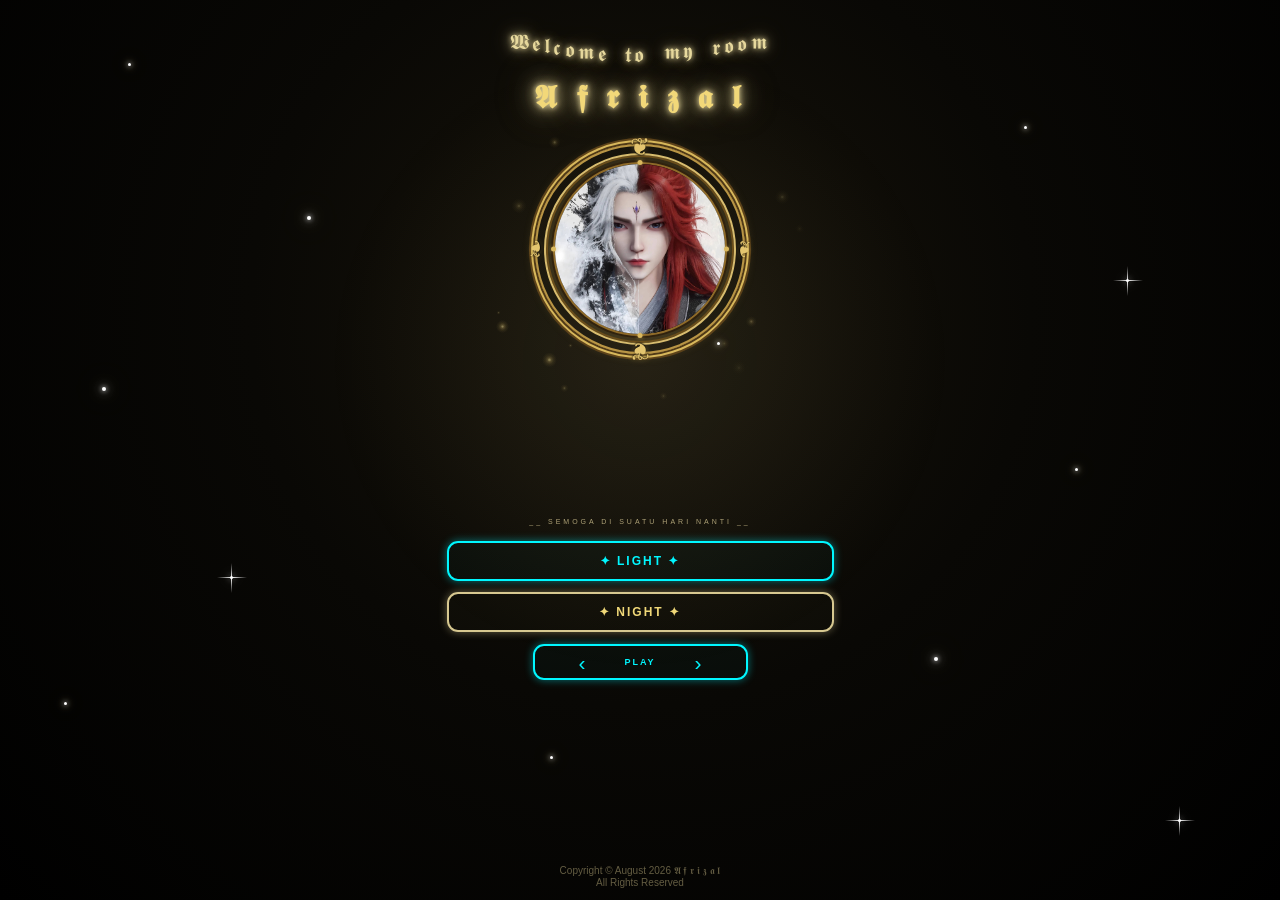
<file: index.html>
<!DOCTYPE html>
<html lang="id">

<head>

<meta charset="UTF-8">

<meta
  name="viewport"
  content="width=device-width, initial-scale=1.0"
>

<title>Choose Your Room</title>

<link rel="stylesheet" href="style-bio.css">

</head>

<body>


<!-- =========================================
     STARS
========================================= -->

<div class="star" style="top:7%;left:10%;animation-delay:.3s;"></div>
<div class="star" style="top:14%;left:80%;animation-delay:1s;"></div>
<div class="star big" style="top:24%;left:24%;animation-delay:1.5s;"></div>
<div class="star sparkle" style="top:31%;left:88%;animation-delay:.8s;"></div>
<div class="star big" style="top:43%;left:8%;animation-delay:1.8s;"></div>
<div class="star" style="top:52%;left:84%;animation-delay:.9s;"></div>
<div class="star sparkle" style="top:64%;left:18%;animation-delay:1.3s;"></div>
<div class="star big" style="top:73%;left:73%;animation-delay:.4s;"></div>
<div class="star" style="top:84%;left:43%;animation-delay:1.7s;"></div>
<div class="star sparkle" style="top:91%;left:92%;animation-delay:.8s;"></div>
<div class="star" style="top:38%;left:56%;animation-delay:2s;"></div>
<div class="star" style="top:78%;left:5%;animation-delay:1.2s;"></div>


<!-- =========================================
     CANVAS
========================================= -->

<canvas id="meteorCanvas"></canvas>
<canvas id="goldDustCanvas"></canvas>


<!-- =========================================
     MAIN CONTAINER
========================================= -->

<div class="container">


  <!-- =======================================
       TOP SECTION
  ======================================== -->

  <div class="top-section">

    <div class="welcome">
      <span>𝖂</span><span>𝖊</span><span>𝖑</span><span>𝖈</span>
      <span>𝖔</span><span>𝖒</span><span>𝖊</span><span>&nbsp;</span>
      <span>𝖙</span><span>𝖔</span><span>&nbsp;</span>
      <span>𝖒</span><span>𝖞</span><span>&nbsp;</span>
      <span>𝖗</span><span>𝖔</span><span>𝖔</span><span>𝖒</span>
    </div>

    <h1 class="name">
      𝕬 𝖋 𝖗 𝖎 𝖟 𝖆 𝖑
    </h1>

  </div>


  <!-- =======================================
       PHOTO FRAME
  ======================================== -->

  <div class="photo-frame">

    <div class="frame-outer"></div>
    <div class="frame-inner"></div>

    <div class="photo-area">
      <img
        src="imagepp/profile.jpg"
        alt="Afrizal"
      >
    </div>

    <div class="frame-decoration frame-top">❦</div>
    <div class="frame-decoration frame-bottom">❦</div>
    <div class="frame-decoration frame-left">❧</div>
    <div class="frame-decoration frame-right">❧</div>

    <div class="frame-dot dot-1"></div>
    <div class="frame-dot dot-2"></div>
    <div class="frame-dot dot-3"></div>
    <div class="frame-dot dot-4"></div>

  </div>


  <!-- =======================================
       MENU SECTION
  ======================================== -->

  <div class="menu-section">


    <!-- =====================================
         LYRICS
    ====================================== -->

    <div
      id="lyricsDisplay"
      class="lyrics-display"
    ></div>


    <!-- =====================================
         SUBTITLE
    ====================================== -->

    <div class="subtitle">
      __ SEMOGA DI SUATU HARI NANTI __
    </div>


    <!-- =====================================
         LIGHT THEME
    ====================================== -->

    <a
      href="Themes/lightneon.html"
      class="theme-btn light-btn"
      onclick="sessionStorage.setItem('autoPlayMusic', 'true')"
    >
      ✦ LIGHT ✦
    </a>


    <!-- =====================================
         NIGHT THEME
    ====================================== -->

    <a
      href="Themes/nightgold.html"
      class="theme-btn gold-btn"
      onclick="sessionStorage.setItem('autoPlayMusic', 'true')"
    >
      ✦ NIGHT ✦
    </a>


    <!-- =====================================
         MUSIC CONTROLS
    ====================================== -->

    <div class="music-player">

      <button
        id="previousSong"
        class="music-nav"
        type="button"
        aria-label="Previous song"
      >
        ‹
      </button>

      <button
        id="musicToggle"
        class="music-toggle"
        type="button"
        aria-label="Play music"
      >
        PLAY
      </button>

      <button
        id="nextSong"
        class="music-nav"
        type="button"
        aria-label="Next song"
      >
        ›
      </button>

    </div>


    <!-- =====================================
         FOOTER
    ====================================== -->

    <footer>
      Copyright © August 2026
      𝕬 𝖋 𝖗 𝖎 𝖟 𝖆 𝖑<br>
      All Rights Reserved
    </footer>

  </div>

</div>


<!-- =========================================
     JAVASCRIPT
========================================= -->

<script src="script-bio.js"></script>
<script src="lyrics-player.js"></script>

</body>
</html>
</file>
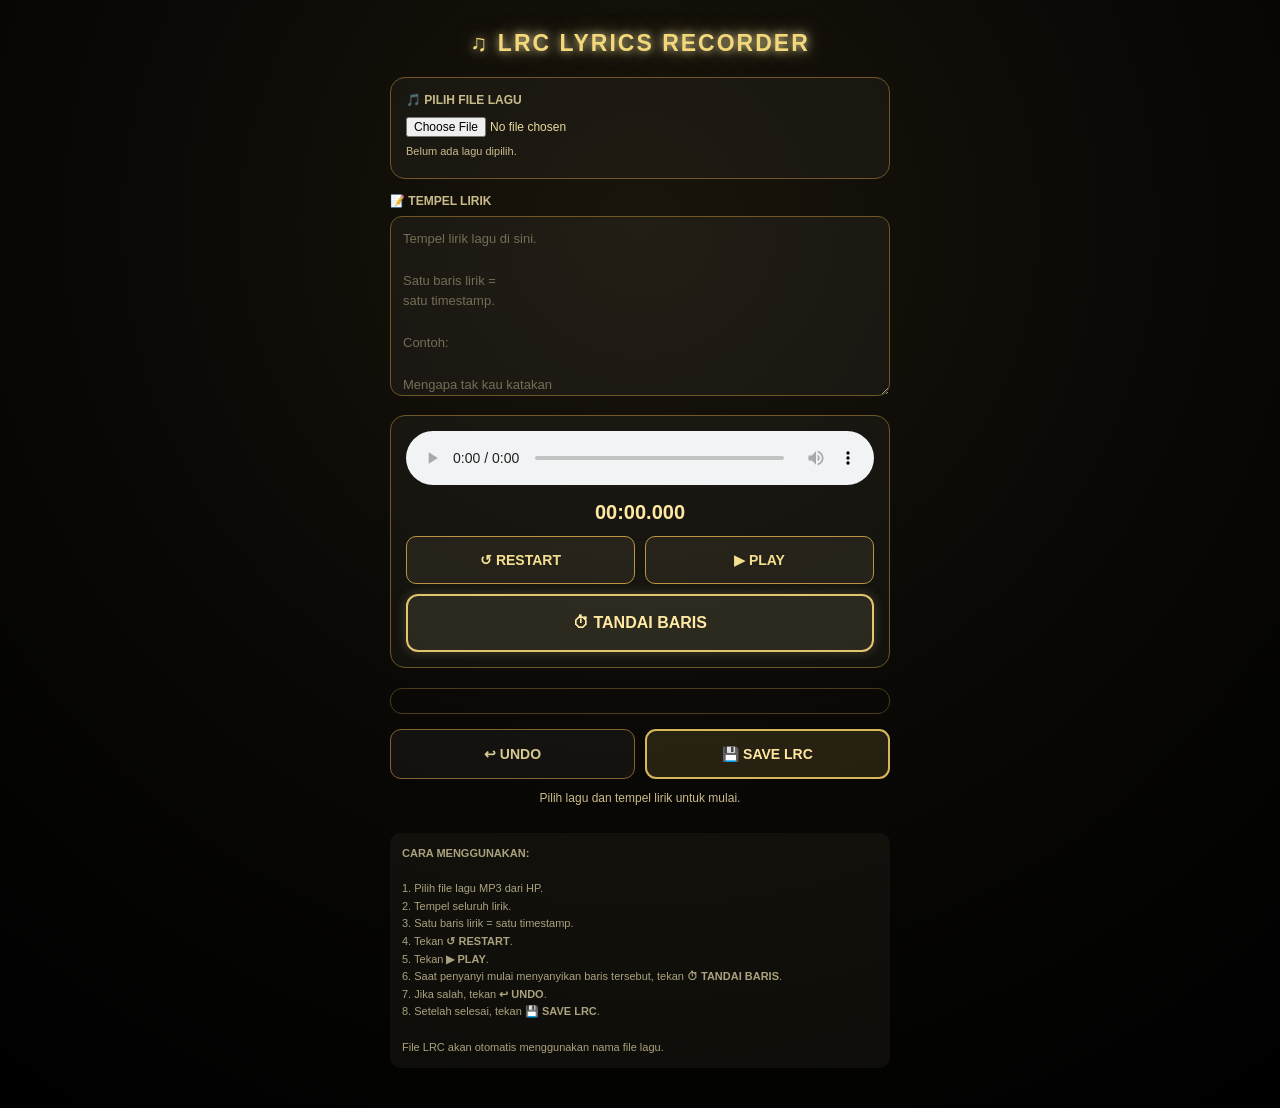
<file: lrc-recorder.html>
<!DOCTYPE html>
<html lang="id">

<head>

<meta charset="UTF-8">

<meta
  name="viewport"
  content="width=device-width, initial-scale=1.0"
>

<title>LRC Lyrics Recorder</title>


<style>

/* =========================================================
   RESET
========================================================= */

* {
  box-sizing: border-box;
}


html,
body {

  margin: 0;
  padding: 0;

  min-height: 100%;

  font-family:
    Arial,
    sans-serif;

  background:
    radial-gradient(
      circle at 50% 20%,
      #19150b,
      #080705 55%,
      #000000
    );

  color: #e7d99e;

}


body {

  padding:
    20px 15px 40px;

}


button,
input,
textarea {

  font-family:
    Arial,
    sans-serif;

}


/* =========================================================
   CONTAINER
========================================================= */

.container {

  width: 100%;

  max-width: 500px;

  margin: 0 auto;

}


/* =========================================================
   TITLE
========================================================= */

h1 {

  text-align: center;

  font-size: 23px;

  letter-spacing: 2px;

  margin:
    10px 0 20px;

  color: #f2d879;

  text-shadow:
    0 0 8px #d7c890,
    0 0 20px rgba(215,200,144,.5);

}


/* =========================================================
   FILE BOX
========================================================= */

.file-box {

  padding: 15px;

  border:
    1px solid #6f5727;

  border-radius: 15px;

  background:
    rgba(255,255,255,.03);

  margin-bottom: 15px;

}


.file-title {

  display: block;

  margin-bottom: 10px;

  font-size: 12px;

  font-weight: bold;

  color: #c9bb8a;

}


#audioFile {

  width: 100%;

  color: #e7d99e;

  font-size: 12px;

}


.file-name {

  margin-top: 8px;

  min-height: 18px;

  font-size: 11px;

  color: #c9bb8a;

  word-break: break-word;

}


/* =========================================================
   LYRICS INPUT
========================================================= */

.lyrics-title {

  display: block;

  margin-bottom: 8px;

  font-size: 12px;

  font-weight: bold;

  color: #c9bb8a;

}


#lyricsInput {

  width: 100%;

  min-height: 180px;

  padding: 12px;

  resize: vertical;

  outline: none;

  border:
    1px solid #6f5727;

  border-radius: 12px;

  background:
    rgba(255,255,255,.04);

  color: #e7d99e;

  font-family:
    Arial,
    sans-serif;

  font-size: 13px;

  line-height: 1.6;

}


#lyricsInput::placeholder {

  color: #756d55;

}


/* =========================================================
   AUDIO BOX
========================================================= */

.audio-box {

  margin-top: 15px;

  padding: 15px;

  border:
    1px solid #6f5727;

  border-radius: 15px;

  background:
    rgba(255,255,255,.03);

}


audio {

  width: 100%;

}


/* =========================================================
   TIME
========================================================= */

.time {

  text-align: center;

  margin:
    12px 0;

  font-size: 20px;

  font-weight: bold;

  color: #ffe8a0;

}


/* =========================================================
   CONTROLS
========================================================= */

.controls {

  display: grid;

  grid-template-columns:
    1fr 1fr;

  gap: 10px;

  margin-top: 10px;

}


.control-btn {

  display: block;

  width: 100%;

  min-height: 48px;

  padding: 13px 8px;

  border-radius: 10px;

  border:
    1px solid #b99545;

  background:
    rgba(215,200,144,.08);

  color: #f4df91;

  font-size: 14px;

  font-weight: bold;

  text-align: center;

  cursor: pointer;

}


/* =========================================================
   MARK BUTTON
========================================================= */

.mark-btn {

  display: block;

  grid-column:
    1 / -1;

  width: 100%;

  min-height: 58px;

  padding: 18px 10px;

  border-radius: 12px;

  border:
    2px solid #e4c56f;

  background:
    rgba(215,200,144,.12);

  color: #ffe9a3;

  font-size: 16px;

  font-weight: bold;

  text-align: center;

  cursor: pointer;

  box-shadow:
    0 0 12px
    rgba(215,200,144,.25);

}


.control-btn:active,
.mark-btn:active,
.undo-btn:active,
.save-btn:active {

  transform:
    scale(.97);

}


/* =========================================================
   LYRICS BOX
========================================================= */

.lyrics-box {

  margin-top: 20px;

  padding: 12px;

  border:
    1px solid #4f3b19;

  border-radius: 12px;

  max-height: 420px;

  overflow-y: auto;

}


/* =========================================================
   LYRIC ROW
========================================================= */

.lyric-row {

  display: flex;

  gap: 8px;

  align-items: center;

  padding: 8px;

  border-bottom:
    1px solid
    rgba(215,200,144,.08);

}


.lyric-row.marked {

  background:
    rgba(215,200,144,.10);

}


.lyric-row.current {

  border-left:
    3px solid #f2d879;

  background:
    rgba(242,216,121,.12);

}


.lyric-time {

  width: 75px;

  flex-shrink: 0;

  font-size: 11px;

  color: #c7ae68;

}


.lyric-text {

  flex: 1;

  font-size: 13px;

  color: #ddd0a0;

}


/* =========================================================
   BOTTOM CONTROLS
========================================================= */

.bottom-controls {

  display: grid;

  grid-template-columns:
    1fr 1fr;

  gap: 10px;

  margin-top: 15px;

}


.undo-btn {

  display: block;

  width: 100%;

  min-height: 50px;

  padding: 15px 8px;

  border-radius: 11px;

  border:
    1px solid #80642d;

  background:
    rgba(255,255,255,.04);

  color: #d7c890;

  font-size: 14px;

  font-weight: bold;

  text-align: center;

  cursor: pointer;

}


.save-btn {

  display: block;

  width: 100%;

  min-height: 50px;

  padding: 15px 8px;

  border-radius: 11px;

  border:
    2px solid #d7b75b;

  background:
    rgba(215,183,91,.14);

  color: #ffe7a0;

  font-size: 14px;

  font-weight: bold;

  text-align: center;

  cursor: pointer;

}


/* =========================================================
   STATUS
========================================================= */

.status {

  text-align: center;

  min-height: 22px;

  margin-top: 12px;

  font-size: 12px;

  color: #c9bb8a;

}


/* =========================================================
   HELP
========================================================= */

.help {

  margin-top: 20px;

  padding: 12px;

  border-radius: 10px;

  background:
    rgba(215,200,144,.05);

  color: #aaa27e;

  font-size: 11px;

  line-height: 1.6;

}

</style>

</head>


<body>


<div class="container">


<!-- =====================================================
     TITLE
===================================================== -->

<h1>
  ♫ LRC LYRICS RECORDER
</h1>


<!-- =====================================================
     SELECT AUDIO
===================================================== -->

<div class="file-box">

  <label
    class="file-title"
    for="audioFile"
  >
    🎵 PILIH FILE LAGU
  </label>


  <input
    type="file"
    id="audioFile"
    accept="audio/*"
  >


  <div
    class="file-name"
    id="fileName"
  >
    Belum ada lagu dipilih.
  </div>

</div>


<!-- =====================================================
     LYRICS INPUT
===================================================== -->

<div>

  <label
    class="lyrics-title"
    for="lyricsInput"
  >
    📝 TEMPEL LIRIK
  </label>


  <textarea
    id="lyricsInput"
    placeholder="Tempel lirik lagu di sini.

Satu baris lirik =
satu timestamp.

Contoh:

Mengapa tak kau katakan
Sejujurnya tentang hatimu
Kau bohongi hatiku ini
Hanya untuk membalut lukamu"
  ></textarea>

</div>


<!-- =====================================================
     AUDIO PLAYER
===================================================== -->

<div class="audio-box">


  <audio
    id="audio"
    controls
    preload="metadata"
  ></audio>


  <div
    class="time"
    id="currentTime"
  >
    00:00.000
  </div>


  <div class="controls">


    <button
      type="button"
      class="control-btn"
      id="restartBtn"
    >
      ↺ RESTART
    </button>


    <button
      type="button"
      class="control-btn"
      id="playBtn"
    >
      ▶ PLAY
    </button>


    <button
      type="button"
      class="mark-btn"
      id="markBtn"
    >
      ⏱ TANDAI BARIS
    </button>


  </div>


</div>


<!-- =====================================================
     LYRICS DISPLAY
===================================================== -->

<div
  class="lyrics-box"
  id="lyricsBox"
></div>


<!-- =====================================================
     UNDO / SAVE
===================================================== -->

<div class="bottom-controls">


  <button
    type="button"
    class="undo-btn"
    id="undoBtn"
  >
    ↩ UNDO
  </button>


  <button
    type="button"
    class="save-btn"
    id="saveBtn"
  >
    💾 SAVE LRC
  </button>


</div>


<!-- =====================================================
     STATUS
===================================================== -->

<div
  class="status"
  id="status"
>
  Pilih lagu dan tempel lirik untuk mulai.
</div>


<!-- =====================================================
     HELP
===================================================== -->

<div class="help">

  <b>CARA MENGGUNAKAN:</b>

  <br><br>

  1. Pilih file lagu MP3 dari HP.

  <br>

  2. Tempel seluruh lirik.

  <br>

  3. Satu baris lirik = satu timestamp.

  <br>

  4. Tekan <b>↺ RESTART</b>.

  <br>

  5. Tekan <b>▶ PLAY</b>.

  <br>

  6. Saat penyanyi mulai menyanyikan
     baris tersebut, tekan
     <b>⏱ TANDAI BARIS</b>.

  <br>

  7. Jika salah, tekan
     <b>↩ UNDO</b>.

  <br>

  8. Setelah selesai, tekan
     <b>💾 SAVE LRC</b>.

  <br><br>

  File LRC akan otomatis menggunakan
  nama file lagu.

</div>


</div>


<script>

/* =========================================================
   ELEMENT
========================================================= */

const audio =
  document.getElementById("audio");

const audioFile =
  document.getElementById("audioFile");

const fileName =
  document.getElementById("fileName");

const lyricsInput =
  document.getElementById("lyricsInput");

const lyricsBox =
  document.getElementById("lyricsBox");

const currentTime =
  document.getElementById("currentTime");

const statusBox =
  document.getElementById("status");

const playBtn =
  document.getElementById("playBtn");

const restartBtn =
  document.getElementById("restartBtn");

const markBtn =
  document.getElementById("markBtn");

const undoBtn =
  document.getElementById("undoBtn");

const saveBtn =
  document.getElementById("saveBtn");


/* =========================================================
   STATE
========================================================= */

let lyrics = [];

let currentLine = 0;

let recorded = [];

let selectedFile = null;

let audioURL = null;


/* =========================================================
   STATUS
========================================================= */

function setStatus(message) {

  statusBox.textContent =
    message;

}


/* =========================================================
   FORMAT DISPLAY TIME
========================================================= */

function formatTime(seconds) {

  const minutes =
    Math.floor(
      seconds / 60
    );

  const secs =
    seconds -
    minutes * 60;

  const secText =
    secs
      .toFixed(3)
      .padStart(
        6,
        "0"
      );

  return (
    String(minutes)
      .padStart(2, "0")
    +
    ":"
    +
    secText
  );

}


/* =========================================================
   FORMAT LRC TIME
========================================================= */

function formatLRC(seconds) {

  const minutes =
    Math.floor(
      seconds / 60
    );

  const secs =
    seconds -
    minutes * 60;

  return (
    "["
    +
    String(minutes)
      .padStart(2, "0")
    +
    ":"
    +
    secs
      .toFixed(3)
      .padStart(6, "0")
    +
    "]"
  );

}


/* =========================================================
   SELECT AUDIO
========================================================= */

audioFile.addEventListener(
  "change",
  function () {

    const file =
      this.files[0];


    if (!file) {

      return;

    }


    selectedFile =
      file;


    fileName.textContent =
      "✓ " +
      file.name;


    if (audioURL) {

      URL.revokeObjectURL(
        audioURL
      );

    }


    audioURL =
      URL.createObjectURL(
        file
      );


    audio.src =
      audioURL;


    audio.load();


    setStatus(
      "✓ Lagu berhasil dimuat."
    );

  }
);


/* =========================================================
   INPUT LYRICS
========================================================= */

lyricsInput.addEventListener(
  "input",
  function () {

    lyrics =
      this.value
        .split(/\r?\n/)
        .map(
          function (line) {

            return line.trim();

          }
        )
        .filter(
          function (line) {

            return line !== "";

          }
        );


    currentLine =
      0;


    recorded =
      [];


    renderLyrics();


    if (lyrics.length > 0) {

      setStatus(
        lyrics.length +
        " baris lirik siap direkam."
      );

    } else {

      setStatus("");

    }

  }
);


/* =========================================================
   RENDER LYRICS
========================================================= */

function renderLyrics() {

  lyricsBox.innerHTML =
    "";


  lyrics.forEach(
    function (text, index) {

      const row =
        document.createElement(
          "div"
        );


      row.className =
        "lyric-row";


      row.id =
        "line-" +
        index;


      const time =
        document.createElement(
          "div"
        );


      time.className =
        "lyric-time";


      time.textContent =
        "--:--.---";


      const lyric =
        document.createElement(
          "div"
        );


      lyric.className =
        "lyric-text";


      lyric.textContent =
        text;


      row.appendChild(
        time
      );


      row.appendChild(
        lyric
      );


      lyricsBox.appendChild(
        row
      );

    }
  );


  highlightCurrentLine();

}


/* =========================================================
   HIGHLIGHT CURRENT LINE
========================================================= */

function highlightCurrentLine() {

  document
    .querySelectorAll(
      ".lyric-row"
    )
    .forEach(
      function (row) {

        row.classList.remove(
          "current"
        );

      }
    );


  const row =
    document.getElementById(
      "line-" +
      currentLine
    );


  if (row) {

    row.classList.add(
      "current"
    );

  }

}


/* =========================================================
   AUDIO CLOCK
========================================================= */

audio.addEventListener(
  "timeupdate",
  function () {

    currentTime.textContent =
      formatTime(
        audio.currentTime
      );

  }
);


/* =========================================================
   PLAY / PAUSE
========================================================= */

playBtn.addEventListener(
  "click",
  function () {

    if (!audio.src) {

      setStatus(
        "Pilih file lagu terlebih dahulu."
      );

      return;

    }


    if (audio.paused) {

      audio.play();

    } else {

      audio.pause();

    }

  }
);


/* =========================================================
   PLAY BUTTON TEXT
========================================================= */

audio.addEventListener(
  "play",
  function () {

    playBtn.textContent =
      "⏸ PAUSE";

  }
);


audio.addEventListener(
  "pause",
  function () {

    playBtn.textContent =
      "▶ PLAY";

  }
);


/* =========================================================
   RESTART
========================================================= */

restartBtn.addEventListener(
  "click",
  function () {

    if (!audio.src) {

      setStatus(
        "Pilih file lagu terlebih dahulu."
      );

      return;

    }


    audio.pause();

    audio.currentTime =
      0;


    currentLine =
      0;


    recorded =
      [];


    renderLyrics();


    currentTime.textContent =
      "00:00.000";


    playBtn.textContent =
      "▶ PLAY";


    setStatus(
      "✓ Recording direset."
    );

  }
);


/* =========================================================
   MARK CURRENT LINE
========================================================= */

markBtn.addEventListener(
  "click",
  function () {

    if (!audio.src) {

      setStatus(
        "Pilih file lagu terlebih dahulu."
      );

      return;

    }


    if (lyrics.length === 0) {

      setStatus(
        "Tempel lirik terlebih dahulu."
      );

      return;

    }


    if (
      currentLine >=
      lyrics.length
    ) {

      setStatus(
        "✓ Semua baris sudah direkam."
      );

      return;

    }


    const time =
      audio.currentTime;


    const text =
      lyrics[currentLine];


    recorded.push({

      time:
        time,

      text:
        text,

      line:
        currentLine

    });


    const row =
      document.getElementById(
        "line-" +
        currentLine
      );


    if (row) {

      row.classList.add(
        "marked"
      );


      row.classList.remove(
        "current"
      );


      row.querySelector(
        ".lyric-time"
      ).textContent =
        formatTime(
          time
        );

    }


    currentLine++;


    highlightCurrentLine();


    const next =
      document.getElementById(
        "line-" +
        currentLine
      );


    if (next) {

      next.scrollIntoView({

        behavior:
          "smooth",

        block:
          "center"

      });

    }


    setStatus(

      "✓ " +
      formatTime(time) +
      " — " +
      text

    );

  }
);


/* =========================================================
   UNDO
========================================================= */

undoBtn.addEventListener(
  "click",
  function () {

    if (
      recorded.length === 0
    ) {

      setStatus(
        "Belum ada timestamp."
      );

      return;

    }


    const last =
      recorded.pop();


    currentLine =
      last.line;


    const row =
      document.getElementById(
        "line-" +
        last.line
      );


    if (row) {

      row.classList.remove(
        "marked"
      );


      row.querySelector(
        ".lyric-time"
      ).textContent =
        "--:--.---";

    }


    highlightCurrentLine();


    setStatus(
      "↩ Timestamp terakhir dibatalkan."
    );

  }
);


/* =========================================================
   SAVE LRC
========================================================= */

saveBtn.addEventListener(
  "click",
  function () {

    if (!selectedFile) {

      setStatus(
        "Pilih file lagu terlebih dahulu."
      );

      return;

    }


    if (lyrics.length === 0) {

      setStatus(
        "Tempel lirik terlebih dahulu."
      );

      return;

    }


    if (
      recorded.length === 0
    ) {

      setStatus(
        "Belum ada timestamp."
      );

      return;

    }


    if (
      recorded.length <
      lyrics.length
    ) {

      const remaining =
        lyrics.length -
        recorded.length;


      const shouldSave =
        confirm(

          "Masih ada " +
          remaining +
          " baris yang belum diberi timestamp.\n\n" +
          "Tetap simpan LRC?"

        );


      if (!shouldSave) {

        return;

      }

    }


    const lines =
      recorded
        .slice()
        .sort(
          function (a, b) {

            return (
              a.time -
              b.time
            );

          }
        )
        .map(
          function (item) {

            return (
              formatLRC(
                item.time
              )
              +
              item.text
            );

          }
        );


    const lrc =
      lines.join(
        "\n"
      );


    const blob =
      new Blob(
        [lrc],
        {
          type:
            "text/plain;charset=utf-8"
        }
      );


    const url =
      URL.createObjectURL(
        blob
      );


    const link =
      document.createElement(
        "a"
      );


    const baseName =
      selectedFile.name
        .replace(
          /\.[^/.]+$/,
          ""
        );


    link.href =
      url;


    link.download =
      baseName +
      ".lrc";


    document.body.appendChild(
      link
    );


    link.click();


    document.body.removeChild(
      link
    );


    URL.revokeObjectURL(
      url
    );


    setStatus(

      "✓ " +
      baseName +
      ".lrc berhasil dibuat."

    );

  }
);

</script>

</body>

</html>
</file>
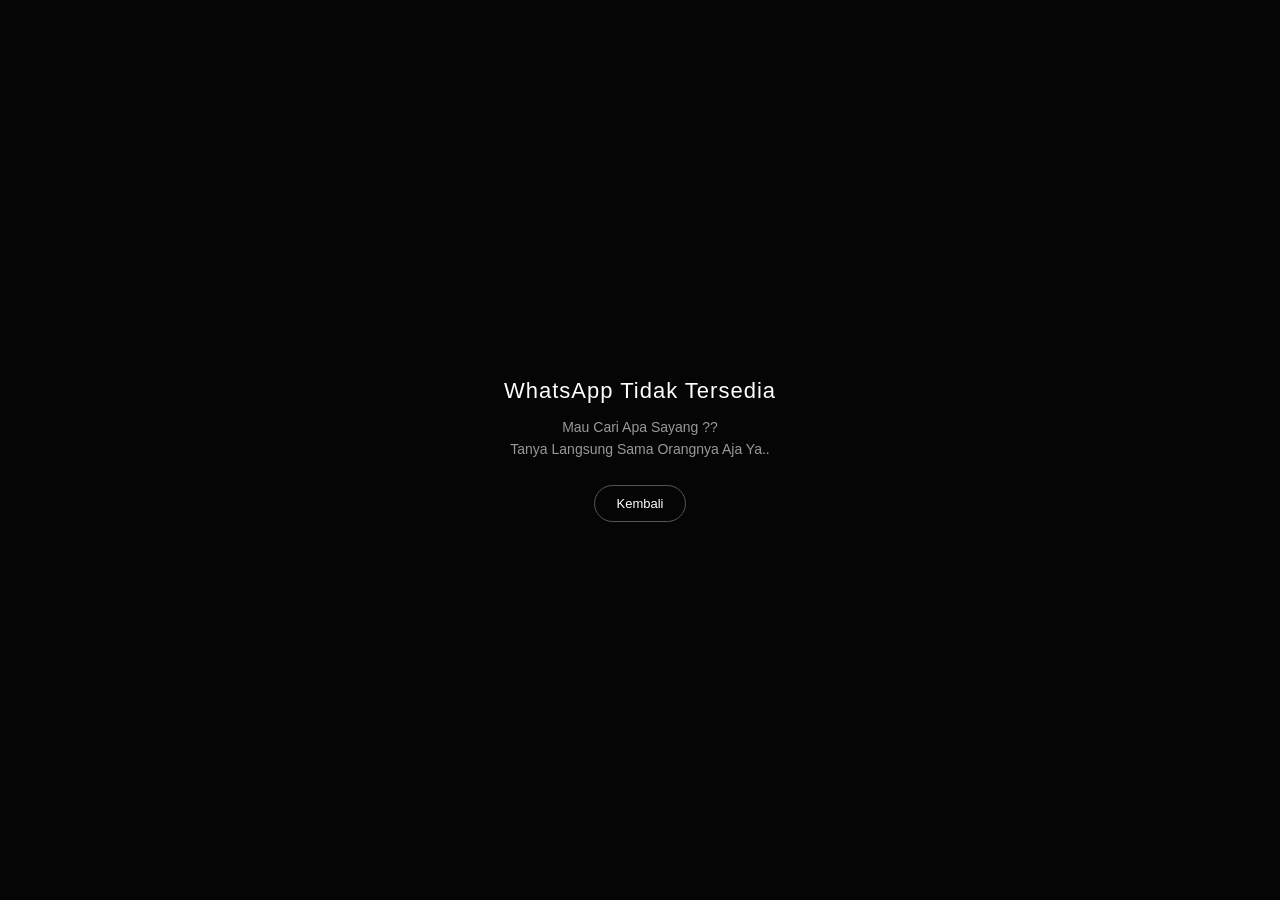
<file: unvailable.html>
<!DOCTYPE html><html lang="id">
<head>
  <meta charset="UTF-8">
  <meta name="viewport" content="width=device-width, initial-scale=1.0">
  <title>WhatsApp Tidak Tersedia</title> 
  <style>
    /* =========================================
       RESET & BODY
    ========================================= */

    * {
      box-sizing: border-box;
    }

    body {
      margin: 0;
      min-height: 100vh;
      display: flex;
      align-items: center;
      justify-content: center;
      padding: 20px;
      font-family: Arial, sans-serif;
      background: #050505;
      color: #ffffff;
    }

    /* =========================================
       MESSAGE
    ========================================= */

    .message {
      width: 100%;
      max-width: 400px;
      text-align: center;
      padding: 30px 20px;
    }

    .message h1 {
      margin: 0 0 12px;
      font-size: 22px;
      font-weight: 500;
      letter-spacing: 1px;
    }

    .message p {
      margin: 0 0 25px;
      color: #999999;
      font-size: 14px;
      line-height: 1.6;
    }

    /* =========================================
       BACK BUTTON
    ========================================= */

    .back-button {
      display: inline-block;
      padding: 10px 22px;
      border: 1px solid #555555;
      border-radius: 20px;
      color: #ffffff;
      text-decoration: none;
      font-size: 13px;
      transition: 0.3s ease;
    }

    .back-button:hover {
      border-color: #ffffff;
      background: #ffffff;
      color: #000000;
    }
  </style></head><body> 
 <main class="message">
    <h1>WhatsApp Tidak Tersedia</h1><p>
  Mau Cari Apa Sayang ??<br>Tanya Langsung Sama Orangnya Aja Ya..
</p>

<a href="javascript:history.back()" class="back-button">
  Kembali
</a>
</main></body></html>
</file>
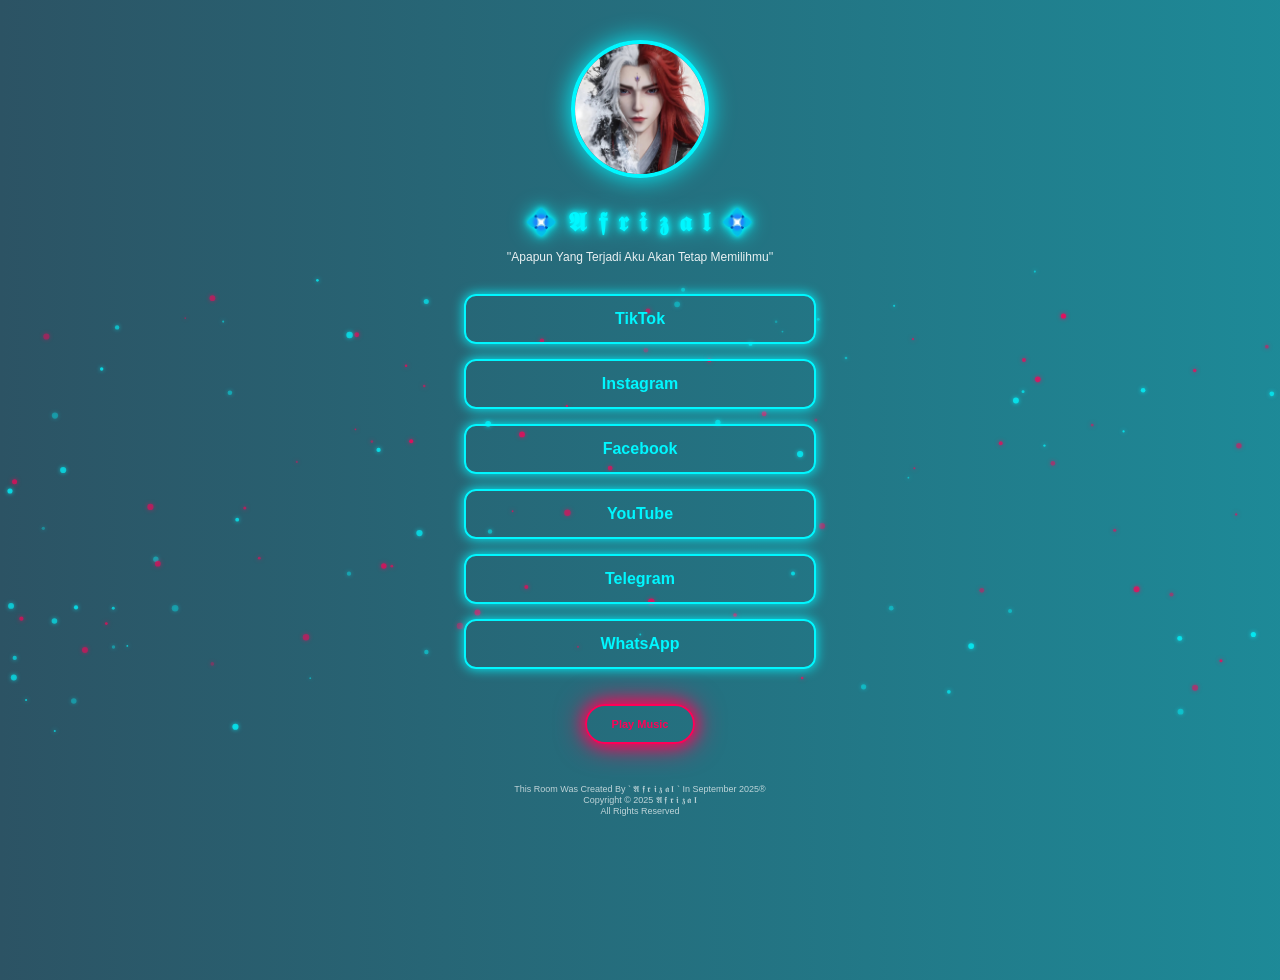
<file: Themes/lightneon.html>
<!DOCTYPE html>
<html lang="id">
<head>
<meta charset="UTF-8">
<meta name="viewport" content="width=device-width, initial-scale=1.0">
<title>Linktree Light Neon Room</title>
<style>
  /* ===== Background Animasi ===== */
  body {
    font-family: 'Segoe UI', Tahoma, Geneva, Verdana, sans-serif;
    background: linear-gradient(270deg, #ff0057, #00f7ff, #2c5364);
    background-size: 600% 600%;
    animation: gradientMove 10s ease infinite;
    color: white;
    text-align: center;
    padding: 40px;
    min-height: 100vh;
    margin: 0;
    overflow-y: auto;
    position: relative;
  }
  @keyframes gradientMove {
    0% { background-position: 0% 50%; }
    50% { background-position: 100% 50%; }
    100% { background-position: 0% 50%; }
  }

  /* ===== Foto Profil Glow ===== */
  .profile-pic {
    width: 130px;
    height: 130px;
    border-radius: 50%;
    object-fit: cover;
    border: 4px solid #00f7ff;
    box-shadow: 0px 0px 25px #00f7ff;
    margin-bottom: 15px;
    animation: glow 2s infinite alternate;
    transition: transform 0.3s ease;
    position: relative;
    z-index: 2;
  }
  @keyframes glow {
    from { box-shadow: 0 0 15px #00f7ff; }
    to { box-shadow: 0 0 35px #00f7ff; }
  }
  .profile-pic:hover {
    animation: shake 0.5s;
  }
  @keyframes shake {
    0% { transform: translate(1px, 1px) rotate(0deg); }
    25% { transform: translate(-1px, 2px) rotate(-1deg); }
    50% { transform: translate(-3px, 1px) rotate(1deg); }
    75% { transform: translate(3px, 1px) rotate(0deg); }
    100% { transform: translate(1px, -2px) rotate(-1deg); }
  }

  /* ===== Neon Text ===== */
  h1 {
    margin: 10px 0;
    font-size: 26px;
    letter-spacing: 2px;
    color: #00f7ff;
    text-shadow: 0 0 5px #00f7ff, 0 0 10px #00f7ff, 0 0 20px #00f7ff;
    position: relative;
    z-index: 2;
  }
  p {
    font-size: 12px;
    margin-bottom: 30px;
    opacity: 0.9;
    position: relative;
    z-index: 2;
  }

  /* ===== Tombol Neon ===== */
  .link-btn {
    display: block;
    width: 85%;
    max-width: 320px;
    margin: 15px auto;
    padding: 14px;
    background: transparent;
    border: 2px solid #00f7ff;
    color: #00f7ff;
    text-decoration: none;
    font-weight: bold;
    border-radius: 12px;
    transition: 0.3s;
    box-shadow: 0px 0px 12px #00f7ff;
    position: relative;
    z-index: 2;
  }
  .link-btn:hover {
    background: #00f7ff;
    color: black;
    box-shadow: 0px 0 25px #00f7ff, 0 0 50px #00f7ff;
    transform: scale(1.1) rotate(1deg);
  }

  /* ===== Tombol Musik Futuristik ===== */
  .music-btn {
    margin-top: 20px;
    padding: 12px 25px;
    background: transparent;
    border: 2px solid #ff0057;
    color: #ff0057;
    font-size: 11px;
    font-weight: bold;
    border-radius: 30px;
    cursor: pointer;
    transition: 0.3s;
    box-shadow: 0 0 15px #ff0057, 0 0 30px #ff0057;
    position: relative;
    z-index: 2;
  }
  .music-btn:hover {
    background: #ff0057;
    color: #000;
    transform: scale(1.1);
    box-shadow: 0 0 25px #ff0057, 0 0 50px #ff0057;
  }

  footer {
    margin-top: 40px;
    font-size: 9px;
    opacity: 0.7;
    position: relative;
    z-index: 2;
  }

  /* ===== Canvas untuk partikel ===== */
  #particleCanvas {
    position: fixed;
    top: 0; left: 0;
    width: 100%; height: 100%;
    pointer-events: none;
    z-index: 1;
  }
</style>
</head>
<body>

<!-- Canvas Partikel -->
<canvas id="particleCanvas"></canvas>

<!-- Foto Profil -->
<img src="../imagepp/profile.jpg" alt="Profile" class="profile-pic">

<!-- Nama & Deskripsi -->
<h1> 💠 𝕬 𝖋 𝖗 𝖎 𝖟 𝖆 𝖑 💠 </h1>
<p>''Apapun Yang Terjadi Aku Akan Tetap Memilihmu''</p>

<!-- Daftar Link -->
<a href="https://tiktok.com/@zifarla_" class="link-btn">TikTok</a>
<a href="https://instagram.com/zyderr__" class="link-btn">Instagram</a>
<a href="https://www.facebook.com/share/1RvruY8odr/" class="link-btn">Facebook</a>
<a href="https://youtube.com/@Nomadeen" class="link-btn">YouTube</a>
<a href="https://t.me/FreeZiellone" class="link-btn">Telegram</a>
<a href="../unvailable.html" class="link-btn">WhatsApp</a>

<!-- Tombol Musik -->
<button class="music-btn" onclick="toggleMusic()">Play Music</button>
<audio id="bgMusic" loop>
  <source src="../musicbg/lagu3.mp3" type="audio/mpeg">
  Browser kamu tidak mendukung pemutar musik.
</audio>

<!-- Footer -->
<footer>This Room Was Created By ` 𝕬 𝖋 𝖗 𝖎 𝖟 𝖆 𝖑 ` In September 2025®<br>
  Copyright © 2025 𝕬 𝖋 𝖗 𝖎 𝖟 𝖆 𝖑<br>All Rights Reserved
</footer>

<script>

const canvas = document.getElementById("particleCanvas");
const ctx = canvas.getContext("2d");

let particles = [];
let animationId;

const music = document.getElementById("bgMusic");
const btn = document.querySelector(".music-btn");

let isPlaying = false;

let audioContext = null;
let analyser = null;
let source = null;
let dataArray = null;
let audioReady = false;

let bass = 0;
let lastBass = 0;
let pulse = 0;


// ==============================
// AUDIO
// ==============================

function setupAudio() {

  if (audioReady) return;

  audioContext =
    new (window.AudioContext ||
         window.webkitAudioContext)();

  analyser = audioContext.createAnalyser();

  analyser.fftSize = 512;

  analyser.smoothingTimeConstant = 0.35;

  source =
    audioContext.createMediaElementSource(music);

  source.connect(analyser);

  analyser.connect(audioContext.destination);

  dataArray =
    new Uint8Array(analyser.frequencyBinCount);

  audioReady = true;
}


// ==============================
// CANVAS
// ==============================

function resizeCanvas() {

  canvas.width = window.innerWidth;
  canvas.height = window.innerHeight;

}

window.addEventListener(
  "resize",
  resizeCanvas
);

resizeCanvas();


// ==============================
// PARTICLE
// ==============================

class Particle {

  constructor() {

    this.reset();

  }


  reset() {

    this.x =
      Math.random() * canvas.width;

    this.y =
      canvas.height +
      Math.random() * 100;

    this.baseSize =
      Math.random() * 2.5 + 0.8;

    this.baseSpeed =
      Math.random() * 7 + 4;

    this.speedX =
      (Math.random() - 0.5) * 0.5;

    this.color =
      Math.random() < 0.5
      ? "#00f7ff"
      : "#ff0057";

    this.alpha =
      Math.random() * 0.5 + 0.3;

    this.offset =
      Math.random() * Math.PI * 2;

    /*
     * Menandakan particle masih hidup.
     */

    this.active = true;

  }


  update() {

    /*
     * Kalau particle sudah selesai,
     * jangan diproses lagi.
     */

    if (!this.active) return;


    // ==============================
    // GERAKAN NORMAL
    // ==============================

    this.y -=
      this.baseSpeed;

    this.x +=
      this.speedX;


    // ==============================
    // HENTAKAN BASS
    // ==============================

    if (pulse > 0.02) {

      this.y -=
        pulse * 7;

    }


    // ==============================
    // KELUAR DARI LAYAR
    // ==============================

    if (this.y < -10) {

      /*
       * KALAU MUSIK MASIH BERMAIN:
       *
       * particle kembali muncul
       * dari bawah.
       */

      if (isPlaying) {

        this.reset();

      }


      /*
       * KALAU MUSIK SUDAH BERHENTI:
       *
       * jangan reset lagi.
       *
       * Biarkan particle selesai
       * dan hilang setelah keluar layar.
       */

      else {

        this.active = false;

      }

    }

  }


  draw() {

    /*
     * Jangan menggambar particle
     * yang sudah keluar layar.
     */

    if (!this.active) return;


    /*
     * Ukuran normal
     * + hentakan beat
     */

    const size =
      this.baseSize +
      pulse * 7;


    /*
     * Cahaya normal
     * + FLASH saat beat
     */

    const alpha =
      Math.min(
        1,
        this.alpha +
        pulse * 0.8
      );


    ctx.save();

    ctx.globalAlpha =
      alpha;

    ctx.fillStyle =
      this.color;


    /*
     * EFEK CAHAYA DJ
     */

    ctx.shadowColor =
      this.color;

    ctx.shadowBlur =
      4 +
      pulse * 70;


    ctx.beginPath();

    ctx.arc(
      this.x,
      this.y,
      size,
      0,
      Math.PI * 2
    );

    ctx.fill();

    ctx.restore();

  }

}


// ==============================
// JUMLAH PARTICLE
// ==============================

for (
  let i = 0;
  i < 120;
  i++
) {

  particles.push(
    new Particle()
  );

}


// ==============================
// DETEKSI BEAT
// ==============================

function detectBeat() {

  if (!analyser) return;

  /*
   * Setelah musik berhenti,
   * tidak perlu mendeteksi beat baru.
   */

  if (!isPlaying) {

    pulse *= 0.82;

    return;

  }


  analyser.getByteFrequencyData(
    dataArray
  );


  /*
   * Ambil frekuensi bass.
   */

  let total = 0;

  let samples = 0;


  for (
    let i = 1;
    i < 12;
    i++
  ) {

    total +=
      dataArray[i];

    samples++;

  }


  const currentBass =
    total /
    samples /
    255;


  /*
   * Perubahan bass.
   */

  const spike =
    currentBass -
    lastBass;


  /*
   * BEAT KUAT
   */

  if (
    spike > 0.035 &&
    currentBass > 0.18
  ) {

    pulse =
      Math.min(
        1,
        pulse +
        spike * 10
      );

  }


  /*
   * Sedikit mengikuti bass.
   */

  pulse =
    Math.max(
      pulse,
      currentBass * 0.25
    );


  /*
   * DENYUT TURUN CEPAT
   */

  pulse *= 0.82;


  lastBass =
    currentBass;

}


// ==============================
// ANIMASI
// ==============================

function animate() {

  ctx.clearRect(
    0,
    0,
    canvas.width,
    canvas.height
  );


  detectBeat();


  particles.forEach(
    particle => {

      particle.update();

      particle.draw();

    }
  );


  /*
   * Animasi tetap berjalan walaupun
   * musik dihentikan.
   *
   * Ini penting agar particle yang
   * tersisa tetap bisa terbang
   * sampai keluar layar.
   */

  animationId =
    requestAnimationFrame(
      animate
    );

}


// ==============================
// PLAY / PAUSE
// ==============================

async function toggleMusic() {


  // ==============================
  // PAUSE
  // ==============================

  if (isPlaying) {

    music.pause();

    isPlaying = false;

   btn.textContent =
      "Play Music";
    /*
     * JANGAN:
     *
     * cancelAnimationFrame()
     *
     * JANGAN:
     *
     * clearRect()
     *
     * Karena particle yang masih
     * ada harus tetap terbang.
     */

    pulse = 0;

    return;

  }


  // ==============================
  // PLAY
  // ==============================

  setupAudio();


  if (
    audioContext.state ===
    "suspended"
  ) {

    await audioContext.resume();

  }


  await music.play();


  isPlaying = true;

  btn.textContent =
    "Pause Music";
  /*
   * Particle yang sebelumnya sudah
   * habis akan otomatis mulai muncul
   * lagi dari bawah ketika keluar
   * dari layar berikutnya.
   */

  /*
   * Tetapi particle yang sudah
   * inactive perlu dihidupkan lagi.
   */

  particles.forEach(
    particle => {

      if (!particle.active) {

        particle.reset();

      }

    }
  );

}


// ==============================
// MULAI ANIMASI
// ==============================

animate();


// ==============================
// AUTO PLAY DARI HALAMAN PEMBUKA
// ==============================

window.addEventListener("load", async () => {

  const shouldAutoPlay =
    sessionStorage.getItem("autoPlayMusic");

  if (shouldAutoPlay !== "true") {
    return;
  }


  try {

    setupAudio();


    if (
      audioContext.state === "suspended"
    ) {

      await audioContext.resume();

    }


    await music.play();


    isPlaying = true;


    btn.textContent =
      "Pause Music";
    /*
     * Aktifkan kembali particle
     * jika sebelumnya inactive.
     */

    particles.forEach(
      particle => {

        if (!particle.active) {

          particle.reset();

        }

      }
    );


    /*
     * Hapus tanda setelah
     * berhasil memulai musik.
     */

    sessionStorage.removeItem(
      "autoPlayMusic"
    );

  }

  catch (error) {

    console.log(
      "Autoplay diblokir browser:",
      error
    );

  }

});

</script>

</body>
</html>
</file>
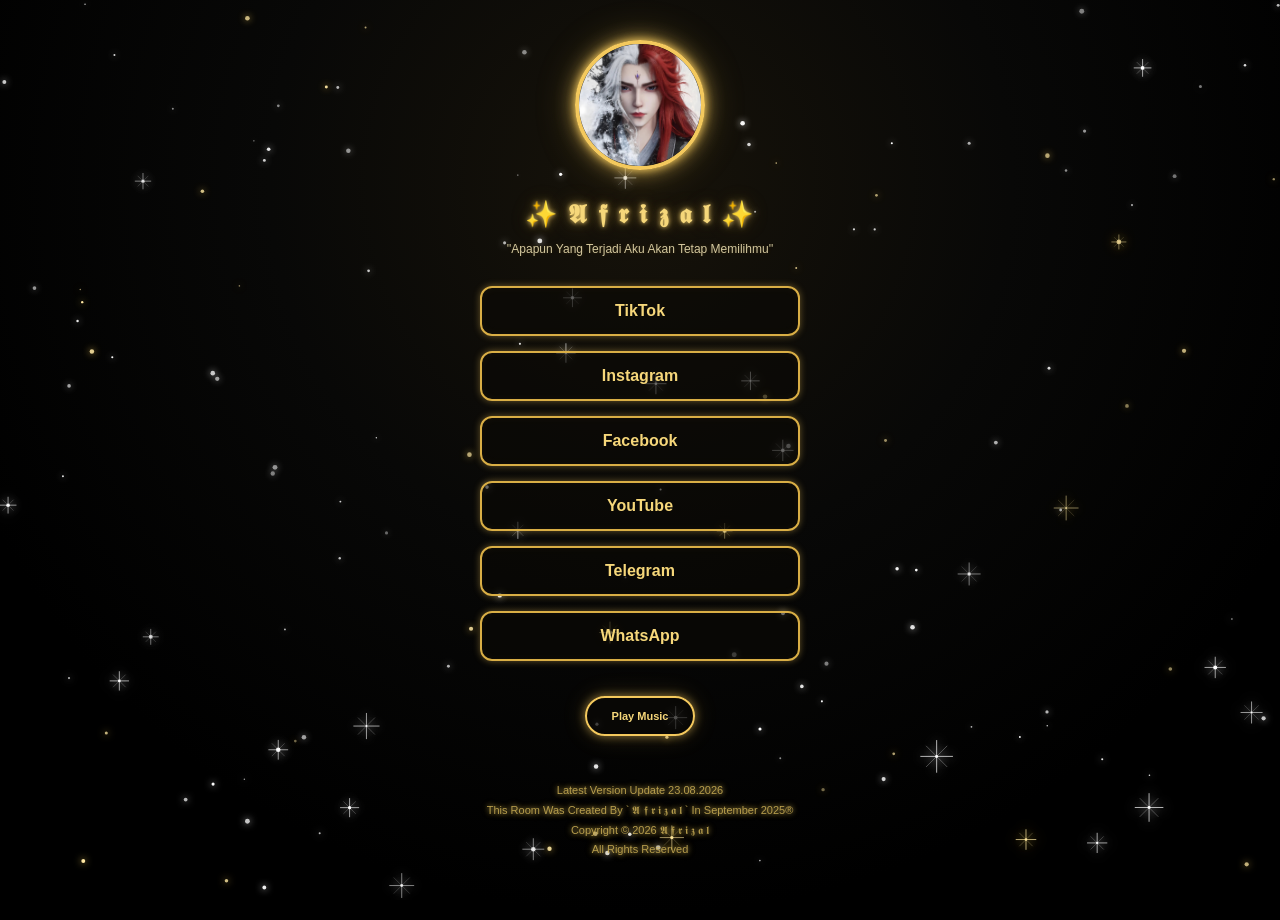
<file: Themes/nightgold.html>
<!DOCTYPE html>
<html lang="id">
<head>
<meta charset="UTF-8">
<meta name="viewport" content="width=device-width, initial-scale=1.0">

<title>Linktree Night Gold Room</title>

<style>

/* =========================================================
   GLOBAL
========================================================= */

* {
  box-sizing: border-box;
}

html {
  min-height: 100%;
}

body {
  font-family: 'Segoe UI', Tahoma, Geneva, Verdana, sans-serif;

  background:
    radial-gradient(circle at 50% 20%, #17130a 0%, #080807 38%, #000000 75%);

  color: #f6d77a;
  text-align: center;

  padding: 40px 20px;

  min-height: 100vh;
  margin: 0;

  overflow-x: hidden;
  overflow-y: auto;

  position: relative;
}


/* =========================================================
   CANVAS BACKGROUND
========================================================= */

#particleCanvas {
  position: fixed;

  top: 0;
  left: 0;

  width: 100%;
  height: 100%;

  pointer-events: none;

  z-index: 0;
}


/* =========================================================
   CONTENT LAYER
========================================================= */

body > *:not(#particleCanvas) {
  position: relative;
  z-index: 2;
}


/* =========================================================
   PROFILE
========================================================= */

.profile-pic {

  width: 130px;
  height: 130px;

  border-radius: 50%;

  object-fit: cover;

  border: 4px solid #f4c95d;

  box-shadow:
    0 0 8px #f4c95d,
    0 0 20px rgba(244, 201, 93, 0.65),
    0 0 40px rgba(244, 201, 93, 0.25);

  margin-bottom: 15px;

  animation: goldGlow 3s ease-in-out infinite alternate;

  transition: transform 0.3s ease;
}

@keyframes goldGlow {

  from {

    box-shadow:
      0 0 8px #f4c95d,
      0 0 18px rgba(244, 201, 93, 0.55),
      0 0 30px rgba(244, 201, 93, 0.20);

  }

  to {

    box-shadow:
      0 0 12px #ffe08a,
      0 0 28px rgba(244, 201, 93, 0.75),
      0 0 50px rgba(244, 201, 93, 0.30);

  }

}

.profile-pic:hover {
  animation: shake 0.5s;
}

@keyframes shake {

  0% {
    transform: translate(1px, 1px) rotate(0deg);
  }

  25% {
    transform: translate(-1px, 2px) rotate(-1deg);
  }

  50% {
    transform: translate(-3px, 1px) rotate(1deg);
  }

  75% {
    transform: translate(3px, 1px) rotate(0deg);
  }

  100% {
    transform: translate(1px, -2px) rotate(-1deg);
  }

}
/* =========================================================
   NAME
========================================================= */

h1 {

  margin: 10px 0;

  font-size: 26px;

  letter-spacing: 2px;

  color: #f6d77a;

  text-shadow:
    0 0 4px rgba(255, 220, 120, 0.8),
    0 0 10px rgba(244, 201, 93, 0.55),
    0 0 22px rgba(244, 201, 93, 0.25);
}


/* =========================================================
   DESCRIPTION
========================================================= */

p {

  font-size: 12px;

  margin-bottom: 30px;

  color: #e9dcae;

  opacity: 0.9;

  text-shadow:
    0 0 5px rgba(244, 201, 93, 0.20);
}


/* =========================================================
   LINK BUTTONS
========================================================= */

.link-btn {

  display: block;

  width: 85%;
  max-width: 320px;

  margin: 15px auto;

  padding: 14px;

  background:
    rgba(10, 9, 6, 0.60);

  border: 2px solid #d9ae45;

  color: #f6d77a;

  text-decoration: none;

  font-weight: bold;

  border-radius: 12px;

  transition:
    0.3s ease;

  box-shadow:
    0 0 7px rgba(244, 201, 93, 0.40),
    inset 0 0 8px rgba(244, 201, 93, 0.05);
}

.link-btn:hover {

  background:
    rgba(244, 201, 93, 0.90);

  color: #080704;

  box-shadow:
    0 0 15px rgba(244, 201, 93, 0.80),
    0 0 35px rgba(244, 201, 93, 0.35);

  transform:
    scale(1.05);

}
/* =========================================================
   MUSIC BUTTON
========================================================= */

.music-btn {

  margin-top: 20px;

  padding: 12px 25px;

  background:
    rgba(10, 9, 6, 0.70);

  border: 2px solid #f4c95d;

  color: #f6d77a;

  font-size: 11px;

  font-weight: bold;

  border-radius: 30px;

  cursor: pointer;

  transition: 0.3s ease;

  box-shadow:
    0 0 10px rgba(244, 201, 93, 0.55),
    0 0 25px rgba(244, 201, 93, 0.18);
}

.music-btn:hover {
  background: #f4c95d;

  color: #080704;

  transform: scale(1.07);

  box-shadow:
    0 0 20px rgba(244, 201, 93, 0.90),
    0 0 45px rgba(244, 201, 93, 0.40);

}


/* =========================================================
   FOOTER
========================================================= */

footer {
  margin-top: 45px;
  padding-bottom: 20px;
  font-size: 11px;
  line-height: 1.8;
  color: #d6b85a;
  text-shadow:
    0 0 5px #d6b85a,
    0 0 10px rgba(214, 184, 90, 0.5);
  opacity: 0.85;
  position: relative;
  z-index: 2;
}


/* =========================================================
   MOBILE
========================================================= */

@media (max-width: 480px) {

  body {
    padding: 30px 15px;
  }

  .profile-pic {

    width: 120px;
    height: 120px;

  }

  h1 {

    font-size: 23px;

  }

}


/* =========================================================
   REDUCE MOTION
========================================================= */

@media (prefers-reduced-motion: reduce) {

  .profile-pic {
    animation: none;
  }

  .link-btn,
  .music-btn {
    transition: none;
  }

}

</style>
</head>

<!-- =======================================================
     BACKGROUND CANVAS
======================================================= -->

<canvas id="particleCanvas"></canvas>


<!-- =======================================================
     PROFILE
======================================================= -->

<img
  src="../imagepp/profile.jpg"
  alt="Profile"
  class="profile-pic"
>

<!-- =======================================================
     NAME
======================================================= -->

<h1> ✨ 𝕬 𝖋 𝖗 𝖎 𝖟 𝖆 𝖑 ✨ </h1>

<p>
''Apapun Yang Terjadi Aku Akan Tetap Memilihmu''
</p>


<!-- =======================================================
     LINKS
======================================================= -->

<a
  href="https://tiktok.com/@zifarla_"
  class="link-btn"
>
  TikTok
</a>


<a
  href="https://instagram.com/zyderr__"
  class="link-btn"
>
  Instagram
</a>


<a
  href="https://www.facebook.com/share/1RvruY8odr/"
  class="link-btn"
>
  Facebook
</a>


<a
  href="https://youtube.com/@Nomadeen"
  class="link-btn"
>
  YouTube
</a>


<a
  href="https://t.me/FreeZiellone"
  class="link-btn"
>
  Telegram
</a>


<a
  href="../unvailable.html"
  class="link-btn"
>
  WhatsApp
</a>


<!-- =======================================================
     MUSIC
======================================================= -->

<button
  class="music-btn"
  onclick="toggleMusic()"
>
  Play Music
</button>

<audio id="bgMusic" loop>

  <source
    src="../musicbg/lagu2.mp3"
    type="audio/mpeg"
  >

  Browser kamu tidak mendukung pemutar musik.

</audio>


<!-- =======================================================
     FOOTER
======================================================= -->

<footer>
  Latest Version Update 23.08.2026<br>
  This Room Was Created By ` 𝕬 𝖋 𝖗 𝖎 𝖟 𝖆 𝖑 ` In September 2025®<br>
  Copyright © 2026 𝕬 𝖋 𝖗 𝖎 𝖟 𝖆 𝖑<br>All Rights Reserved
</footer>

<script>

/* =========================================================
   CANVAS
========================================================= */

const canvas = document.getElementById("particleCanvas");
const ctx = canvas.getContext("2d");

let stars = [];
let lanterns = [];

let animationId;


/* =========================================================
   MUSIC
========================================================= */

const music = document.getElementById("bgMusic");
const btn = document.querySelector(".music-btn");

let isPlaying = false;

let audioContext = null;
let analyser = null;
let source = null;
let audioReady = false;

let lanternSpawnTimer = null;


/* =========================================================
   RESIZE CANVAS
========================================================= */

function resizeCanvas() {

  const dpr =
    Math.min(window.devicePixelRatio || 1, 2);

  canvas.width =
    window.innerWidth * dpr;

  canvas.height =
    window.innerHeight * dpr;

  canvas.style.width =
    window.innerWidth + "px";

  canvas.style.height =
    window.innerHeight + "px";

  ctx.setTransform(
    dpr,
    0,
    0,
    dpr,
    0,
    0
  );

}

window.addEventListener(
  "resize",
  resizeCanvas
);

resizeCanvas();


/* =========================================================
   ⭐ BINTANG
========================================================= */

class Star {

  constructor() {

    this.x =
      Math.random() *
      window.innerWidth;

    this.y =
      Math.random() *
      window.innerHeight;


    /*
     * Bintang dibuat sedikit lebih besar.
     */

    this.size =
      Math.random() * 1.8 + 0.7;


    /*
     * Tingkat kecerahan dasar.
     */

    this.baseAlpha =
      Math.random() * 0.45 + 0.35;

    this.alpha =
      this.baseAlpha;


    /*
     * Waktu kerlip acak.
     */

    this.phase =
      Math.random() *
      Math.PI *
      2;


    this.twinkleSpeed =
      Math.random() * 0.025 +
      0.006;


    /*
     * Sebagian bintang menjadi
     * bintang yang sangat terang.
     */

    this.bright =
      Math.random() < 0.22;


    /*
     * Sebagian kecil berwarna
     * sedikit keemasan.
     */

    this.warm =
      Math.random() < 0.18;


    /*
     * Ukuran sinar cahaya.
     */

    this.rayLength =
      Math.random() * 6 + 5;

  }


  update() {

    /*
     * Bintang TIDAK berpindah.
     *
     * Hanya cahayanya yang berubah.
     */

    this.phase +=
      this.twinkleSpeed;


    const wave =
      (Math.sin(this.phase) + 1) / 2;


    /*
     * Bintang biasa.
     */

    if (!this.bright) {

      this.alpha =
        this.baseAlpha +
        wave * 0.35;

    }


    /*
     * Bintang terang.
     *
     * Bisa menjadi sangat terang
     * sebentar seperti cahaya bintang
     * yang menyilaukan.
     */

    else {

      this.alpha =
        this.baseAlpha +
        wave * 0.60;

    }

  }


  draw() {

    ctx.save();


    ctx.globalAlpha =
      Math.min(
        this.alpha,
        1
      );


    const starColor =
      this.warm
      ? "#ffe8a3"
      : "#ffffff";


    const glowColor =
      this.warm
      ? "#ffd45c"
      : "#ffffff";


    /*
     * Cahaya utama.
     */

    ctx.fillStyle =
      starColor;

    ctx.shadowColor =
      glowColor;

    ctx.shadowBlur =
      this.bright
      ? 14
      : 7;


    ctx.beginPath();

    ctx.arc(
      this.x,
      this.y,
      this.size,
      0,
      Math.PI * 2
    );

    ctx.fill();


    /* =====================================================
       ✦ BINTANG BERSINAR
    ===================================================== */

    if (
      this.bright &&
      this.alpha > 0.62
    ) {

      /*
       * Semakin terang,
       * semakin panjang sinarnya.
       */

      const intensity =
        (this.alpha - 0.62) /
        0.60;


      const ray =
        this.rayLength +
        intensity * 5;


      ctx.globalAlpha =
        Math.min(
          this.alpha * 0.85,
          1
        );


      ctx.strokeStyle =
        starColor;

      ctx.lineWidth =
        0.7;


      ctx.shadowColor =
        glowColor;

      ctx.shadowBlur =
        12;


      /*
       * Sinar horizontal.
       */

      ctx.beginPath();

      ctx.moveTo(
        this.x - ray,
        this.y
      );

      ctx.lineTo(
        this.x + ray,
        this.y
      );

      ctx.stroke();


      /*
       * Sinar vertikal.
       */

      ctx.beginPath();

      ctx.moveTo(
        this.x,
        this.y - ray
      );

      ctx.lineTo(
        this.x,
        this.y + ray
      );

      ctx.stroke();


      /*
       * Sinar diagonal yang lebih tipis.
       */

      ctx.globalAlpha =
        Math.min(
          this.alpha * 0.45,
          0.7
        );

      ctx.lineWidth =
        0.45;


      const diagonal =
        ray * 0.65;


      ctx.beginPath();

      ctx.moveTo(
        this.x - diagonal,
        this.y - diagonal
      );

      ctx.lineTo(
        this.x + diagonal,
        this.y + diagonal
      );

      ctx.moveTo(
        this.x + diagonal,
        this.y - diagonal
      );

      ctx.lineTo(
        this.x - diagonal,
        this.y + diagonal
      );

      ctx.stroke();

    }


    ctx.restore();

  }

}


/* =========================================================
   CREATE STARS
========================================================= */

function createStars() {

  stars = [];


  const area =
    window.innerWidth *
    window.innerHeight;


  const amount =
    Math.min(
      150,
      Math.max(
        80,
        Math.floor(
          area / 6000
        )
      )
    );


  for (
    let i = 0;
    i < amount;
    i++
  ) {

    stars.push(
      new Star()
    );

  }

}

createStars();


/* =========================================================
   🏮 LAMPION
========================================================= */

class Lantern {

  constructor() {

    this.reset();

  }


  reset() {

    /*
     * Posisi horizontal.
     */

    this.x =
      Math.random() *
      window.innerWidth;


    /*
     * Mulai dari bawah layar.
     */

    this.y =
      window.innerHeight +
      Math.random() * 100;


    /*
     * Variasi ukuran.
     */

    this.size =
      Math.random() * 0.55 +
      0.55;


    /*
     * 🚀 Sedikit lebih cepat
     * daripada versi sebelumnya.
     */

    this.speed =
      Math.random() * 0.80 +
      0.60;


    /*
     * Gerakan angin.
     */

    this.swayPhase =
      Math.random() *
      Math.PI *
      2;


    this.swaySpeed =
      Math.random() * 0.010 +
      0.006;


    this.swayAmount =
      Math.random() * 0.50 +
      0.18;


    this.tilt = 0;


    /*
     * Lampion mulai redup,
     * kemudian fade-in.
     */

    this.opacity = 0;


    this.fadeSpeed =
      Math.random() * 0.008 +
      0.005;


    this.state =
      "fadeIn";


    /*
     * Cahaya api.
     */

    this.glowPhase =
      Math.random() *
      Math.PI *
      2;


    this.glowSpeed =
      Math.random() * 0.025 +
      0.012;


    this.active = true;

  }


  update() {

    if (!this.active)
      return;


    /* =====================================================
       GERAK KE ATAS
    ===================================================== */

    this.y -=
      this.speed;


    /* =====================================================
       GERAKAN ANGIN
    ===================================================== */

    this.swayPhase +=
      this.swaySpeed;


    const wind =
      Math.sin(
        this.swayPhase
      ) *
      this.swayAmount;


    this.x +=
      wind * 0.10;


    this.tilt =
      wind * 0.04;


    /* =====================================================
       CAHAYA API
    ===================================================== */

    this.glowPhase +=
      this.glowSpeed;


    /* =====================================================
       FADE IN
    ===================================================== */

    if (
      this.state === "fadeIn"
    ) {

      this.opacity +=
        this.fadeSpeed;


      if (
        this.opacity >= 1
      ) {

        this.opacity = 1;

        this.state =
          "flying";

      }

    }


    /* =====================================================
       KELUAR DARI LAYAR
    ===================================================== */

    /*
     * TIDAK ADA FADE OUT.
     *
     * Lampion akan tetap terlihat
     * sampai benar-benar keluar
     * dari bagian atas layar.
     */

    if (
      this.y <
      -180
    ) {

      this.active =
        false;

    }

  }


  draw() {

    if (!this.active)
      return;


    ctx.save();


    ctx.translate(
      this.x,
      this.y
    );


    ctx.rotate(
      this.tilt
    );


    ctx.globalAlpha =
      this.opacity;


    const s =
      this.size;


    /* =====================================================
       API BERKEDIP LEMBUT
    ===================================================== */

    const flamePulse =
      (Math.sin(
        this.glowPhase
      ) + 1) / 2;


    /* =====================================================
       OUTER GLOW
    ===================================================== */

    const glowRadius =
      40 * s +
      flamePulse * 8;


    const glow =
      ctx.createRadialGradient(
        0,
        6 * s,
        0,
        0,
        6 * s,
        glowRadius
      );


    glow.addColorStop(
      0,
      "rgba(255,220,110,0.38)"
    );


    glow.addColorStop(
      0.25,
      "rgba(255,160,40,0.20)"
    );


    glow.addColorStop(
      1,
      "rgba(255,100,10,0)"
    );


    ctx.fillStyle =
      glow;


    ctx.beginPath();

    ctx.arc(
      0,
      6 * s,
      glowRadius,
      0,
      Math.PI * 2
    );

    ctx.fill();


    /* =====================================================
       BADAN LAMPION
    ===================================================== */

    const width =
      18 * s;


    const height =
      31 * s;


    ctx.shadowColor =
      "#ff9d28";


    ctx.shadowBlur =
      15 * s;


    const bodyGradient =
      ctx.createLinearGradient(
        0,
        -height / 2,
        0,
        height / 2
      );


    bodyGradient.addColorStop(
      0,
      "rgba(175,55,15,0.90)"
    );


    bodyGradient.addColorStop(
      0.35,
      "rgba(240,90,20,0.95)"
    );


    bodyGradient.addColorStop(
      0.70,
      "rgba(255,145,35,0.90)"
    );


    bodyGradient.addColorStop(
      1,
      "rgba(200,65,15,0.90)"
    );


    ctx.fillStyle =
      bodyGradient;


    ctx.beginPath();


    ctx.moveTo(
      -width * 0.68,
      -height * 0.42
    );


    ctx.quadraticCurveTo(
      0,
      -height * 0.58,
      width * 0.68,
      -height * 0.42
    );


    ctx.lineTo(
      width * 0.58,
      height * 0.34
    );


    ctx.quadraticCurveTo(
      0,
      height * 0.50,
      -width * 0.58,
      height * 0.34
    );


    ctx.closePath();

    ctx.fill();


    /* =====================================================
       CAHAYA DARI DALAM
    ===================================================== */

    ctx.shadowBlur = 0;


    const innerGlow =
      ctx.createRadialGradient(
        0,
        7 * s,
        0,
        0,
        7 * s,
        18 * s
      );


    innerGlow.addColorStop(
      0,
      "rgba(255,250,190,0.95)"
    );


    innerGlow.addColorStop(
      0.30,
      "rgba(255,190,65,0.78)"
    );


    innerGlow.addColorStop(
      1,
      "rgba(255,110,15,0)"
    );


    ctx.fillStyle =
      innerGlow;


    ctx.beginPath();


    ctx.ellipse(
      0,
      7 * s,
      12 * s,
      15 * s,
      0,
      0,
      Math.PI * 2
    );


    ctx.fill();


    /* =====================================================
       RANGKA LAMPION
    ===================================================== */

    ctx.strokeStyle =
      "rgba(90,40,12,0.58)";


    ctx.lineWidth =
      0.7 * s;


    ctx.beginPath();


    ctx.moveTo(
      -width * 0.58,
      -height * 0.38
    );


    ctx.lineTo(
      -width * 0.48,
      height * 0.30
    );


    ctx.moveTo(
      width * 0.58,
      -height * 0.38
    );


    ctx.lineTo(
      width * 0.48,
      height * 0.30
    );


    ctx.stroke();


    /* =====================================================
       BAGIAN ATAS
    ===================================================== */

    ctx.strokeStyle =
      "rgba(80,35,10,0.70)";


    ctx.lineWidth =
      1 * s;


    ctx.beginPath();


    ctx.moveTo(
      -width * 0.55,
      -height * 0.42
    );


    ctx.quadraticCurveTo(
      0,
      -height * 0.57,
      width * 0.55,
      -height * 0.42
    );


    ctx.stroke();


    /* =====================================================
       RING BAWAH
    ===================================================== */

    ctx.strokeStyle =
      "rgba(75,35,8,0.80)";


    ctx.lineWidth =
      1.1 * s;


    ctx.beginPath();


    ctx.ellipse(
      0,
      height * 0.34,
      width * 0.48,
      width * 0.16,
      0,
      0,
      Math.PI * 2
    );


    ctx.stroke();


    /* =====================================================
       API
    ===================================================== */

    ctx.shadowColor =
      "#fff0a0";


    ctx.shadowBlur =
      12 * s +
      flamePulse * 6;


    const flameGradient =
      ctx.createRadialGradient(
        0,
        height * 0.34,
        0,
        0,
        height * 0.34,
        7 * s
      );


    flameGradient.addColorStop(
      0,
      "#fffde0"
    );


    flameGradient.addColorStop(
      0.35,
      "#ffd45a"
    );


    flameGradient.addColorStop(
      1,
      "rgba(255,120,15,0)"
    );


    ctx.fillStyle =
      flameGradient;


    ctx.beginPath();


    ctx.arc(
      0,
      height * 0.34,
      7 * s,
      0,
      Math.PI * 2
    );


    ctx.fill();


    /*
     * Inti api.
     */

    ctx.fillStyle =
      "#fff7c8";


    ctx.shadowBlur =
      8 * s;


    ctx.beginPath();


    ctx.ellipse(
      0,
      height * 0.32,
      2.2 * s,
      4 * s,
      0,
      0,
      Math.PI * 2
    );


    ctx.fill();


    ctx.restore();

  }

}


/* =========================================================
   BUAT LAMPION
========================================================= */

function spawnLantern() {

  lanterns.push(
    new Lantern()
  );

}


/* =========================================================
   JADWAL LAMPION
========================================================= */

function scheduleLantern() {

  /*
   * Kalau musik berhenti,
   * JANGAN buat lampion baru.
   */

  if (!isPlaying)
    return;


  spawnLantern();


  /*
   * Jarak kemunculan dibuat
   * sedikit lebih santai.
   */

  const delay =
    Math.random() * 1200 +
    700;


  lanternSpawnTimer =
    setTimeout(
      scheduleLantern,
      delay
    );

}


/* =========================================================
   MULAI LAMPION
========================================================= */

function startLanterns() {

  /*
   * Lampion pertama.
   */

  setTimeout(
    () => {

      if (isPlaying) {

        spawnLantern();

      }

    },
    500
  );


  /*
   * Lampion berikutnya.
   */

  scheduleLantern();

}


/* =========================================================
   STOP SPAWN LAMPION
========================================================= */

function stopLanternSpawn() {

  if (
    lanternSpawnTimer
  ) {

    clearTimeout(
      lanternSpawnTimer
    );

    lanternSpawnTimer =
      null;

  }

}


/* =========================================================
   CLEANUP
========================================================= */

function cleanupLanterns() {

  lanterns =
    lanterns.filter(
      lantern =>
        lantern.active
    );

}


/* =========================================================
   ANIMATION LOOP
========================================================= */

function animate() {

  ctx.clearRect(
    0,
    0,
    window.innerWidth,
    window.innerHeight
  );


  /*
   * BINTANG SELALU BERKEDIP.
   */

  stars.forEach(
    star => {

      star.update();
      star.draw();

    }
  );


  /*
   * LAMPION TERUS BERGERAK.
   */

  lanterns.forEach(
    lantern => {

      lantern.update();
      lantern.draw();

    }
  );


  cleanupLanterns();


  animationId =
    requestAnimationFrame(
      animate
    );

}

/* =========================================================
   AUDIO SETUP
========================================================= */

function setupAudio() {

  if (audioReady)
    return;


  audioContext =
    new (
      window.AudioContext ||
      window.webkitAudioContext
    )();


  analyser =
    audioContext.createAnalyser();


  analyser.fftSize =
    512;


  analyser.smoothingTimeConstant =
    0.75;


  source =
    audioContext.createMediaElementSource(
      music
    );


  source.connect(
    analyser
  );


  analyser.connect(
    audioContext.destination
  );


  audioReady = true;

}


/* =========================================================
   PLAY / PAUSE MUSIC
========================================================= */

async function toggleMusic() {

  /* =====================================================
     PAUSE
  ===================================================== */

  if (isPlaying) {

    music.pause();


    isPlaying =
      false;

    btn.textContent =
      "Play Music";
    /*
     * PENTING:
     *
     * Kita hanya menghentikan
     * kemunculan lampion baru.
     *
     * Lampion lama TIDAK dihapus.
     *
     * Mereka tetap terbang ke atas.
     */

    stopLanternSpawn();


    return;

  }


  /* =====================================================
     PLAY
  ===================================================== */

  setupAudio();


  if (
    audioContext.state ===
    "suspended"
  ) {

    await audioContext.resume();

  }


  try {

    await music.play();


    isPlaying =
      true;


    btn.textContent =
      "Pause Music";
    startLanterns();

  }

  catch (error) {

    console.log(
      "Music gagal diputar:",
      error
    );

  }

}


/* =========================================================
   START
========================================================= */

/*
 * Background langsung aktif
 * sejak halaman dibuka.
 *
 * Tidak menunggu musik.
 */

animate();


// =========================================================
// AUTO PLAY DARI HALAMAN PEMBUKA
// =========================================================

window.addEventListener("load", async () => {

  const shouldAutoPlay =
    sessionStorage.getItem("autoPlayMusic");

  if (shouldAutoPlay !== "true") {
    return;
  }


  try {

    setupAudio();


    if (
      audioContext.state === "suspended"
    ) {

      await audioContext.resume();

    }


    await music.play();


    isPlaying =
      true;

    btn.textContent =
      "Pause Music";

    /*
     * Mulai sistem lampion
     * setelah musik berhasil bermain.
     */

    startLanterns();


    /*
     * Hapus tanda setelah
     * berhasil memulai musik.
     */

    sessionStorage.removeItem(
      "autoPlayMusic"
    );

  }

  catch (error) {

    console.log(
      "Autoplay diblokir browser:",
      error
    );

  }

});

</script>

</body>
</html>
</file>
<file: style-bio.css>
/* =========================================
   RESET
========================================= */

* {
  box-sizing: border-box;
}

html,
body {
  margin: 0;
  width: 100%;
  min-height: 100%;
}


/* =========================================
   BODY / NIGHT SKY
========================================= */

body {
  font-family: 'Segoe UI', Tahoma, Geneva, Verdana, sans-serif;
  background:
    radial-gradient(
      circle at 50% 35%,
      #19150b 0%,
      #090805 45%,
      #000000 100%
    );
  color: #d7c890;
  min-height: 100vh;
  text-align: center;
  overflow-x: hidden;
  overflow-y: auto;
  position: relative;
}


/* =========================================
   GOLDEN ATMOSPHERE
========================================= */

body::before {
  content: "";
  position: fixed;
  width: 650px;
  height: 650px;
  left: 50%;
  top: 40%;
  transform: translate(-50%, -50%);
  background:
    radial-gradient(
      circle,
      rgba(215, 200, 144, 0.08),
      transparent 68%
    );
  animation: roomGlow 8s ease-in-out infinite alternate;
  pointer-events: none;
  z-index: 0;
}

@keyframes roomGlow {
  0% {
    transform: translate(-50%, -50%) scale(0.85);
    opacity: 0.45;
  }

  100% {
    transform: translate(-50%, -50%) scale(1.15);
    opacity: 1;
  }
}


/* =========================================
   NORMAL STARS
========================================= */

.star {
  position: fixed;
  width: 3px;
  height: 3px;
  border-radius: 50%;
  background: #ffffff;
  box-shadow:
    0 0 5px #ffffff,
    0 0 10px #d7c890,
    0 0 18px rgba(215, 200, 144, 0.7);
  pointer-events: none;
  z-index: 1;
  animation: twinkle 3s ease-in-out infinite alternate;
}


/* =========================================
   BIG STARS
========================================= */

.star.big {
  width: 4px;
  height: 4px;
  box-shadow:
    0 0 5px #ffffff,
    0 0 12px #ffffff,
    0 0 25px #d7c890,
    0 0 40px rgba(215, 200, 144, 0.8);
}


/* =========================================
   STAR TWINKLE
========================================= */

@keyframes twinkle {
  0% {
    opacity: 0.25;
    transform: scale(0.65);
  }

  50% {
    opacity: 0.65;
    transform: scale(1);
  }

  100% {
    opacity: 1;
    transform: scale(1.55);
  }
}


/* =========================================
   SPARKLE STAR
========================================= */

.star.sparkle {
  width: 3px;
  height: 3px;
  box-shadow:
    0 0 6px #ffffff,
    0 0 15px #ffffff,
    0 0 30px #d7c890;
}

.star.sparkle::before {
  content: "";
  position: absolute;
  width: 30px;
  height: 1px;
  left: -13px;
  top: 1px;
  background:
    linear-gradient(
      to right,
      transparent,
      #ffffff,
      transparent
    );
}

.star.sparkle::after {
  content: "";
  position: absolute;
  width: 1px;
  height: 30px;
  left: 1px;
  top: -13px;
  background:
    linear-gradient(
      to bottom,
      transparent,
      #ffffff,
      transparent
    );
}


/* =========================================
   METEOR CANVAS
========================================= */

#meteorCanvas {
  position: fixed;
  inset: 0;
  width: 100%;
  height: 100%;
  pointer-events: none;
  z-index: 2;
}


/* =========================================
   GOLDEN DUST CANVAS
========================================= */

#goldDustCanvas {
  position: fixed;
  inset: 0;
  width: 100%;
  height: 100%;
  pointer-events: none;
  z-index: 4;
}


/* =========================================
   MAIN CONTAINER
========================================= */

.container {
  position: relative;
  z-index: 5;
  width: 90%;
  max-width: 430px;
  margin: 0 auto;
  min-height: 100vh;
  padding-bottom: 35px;
}


/* =========================================
   TOP SECTION
========================================= */

.top-section {
  position: relative;
  padding-top: 30px;
  width: 100%;
}


/* =========================================
   WELCOME TEXT
========================================= */

.welcome {
  margin: 0;
  color: #e7d99e;
  font-size: 21px;
  font-weight: 500;
  letter-spacing: 2px;
  text-shadow:
    0 0 5px #d7c890,
    0 0 12px rgba(215,200,144,0.8),
    0 0 25px rgba(215,200,144,0.45);
  opacity: 0;
  animation: welcomeIn 1.8s ease forwards;
}

@keyframes welcomeIn {
  from {
    opacity: 0;
    transform: translateY(-15px);
  }

  to {
    opacity: 1;
    transform: translateY(0);
  }
}


/* =========================================
   WELCOME CURVE
========================================= */

.welcome span {
  display: inline-block;
}

.welcome span:not(:nth-child(8)):not(:nth-child(11)):not(:nth-child(14)) {
  margin-right: 1.5px;
}

/* RAPATKAN C - O */
.welcome span:nth-child(5) {
  margin-left: -7px;
}

/* W */
.welcome span:nth-child(1) {
  transform: translateY(0);
}

/* e */
.welcome span:nth-child(2) {
  transform: translateY(2px);
}

/* l */
.welcome span:nth-child(3) {
  transform: translateY(4px);
}

/* c */
.welcome span:nth-child(4) {
  transform: translateY(6px);
}

/* o */
.welcome span:nth-child(5) {
  transform: translateY(8px);
}

/* m */
.welcome span:nth-child(6) {
  transform: translateY(10px);
}

/* e */
.welcome span:nth-child(7) {
  transform: translateY(12px);
}

/* space */
.welcome span:nth-child(8) {
  transform: translateY(12px);
}

/* t */
.welcome span:nth-child(9) {
  transform: translateY(13px);
}

/* o */
.welcome span:nth-child(10) {
  transform: translateY(13px);
}

/* space */
.welcome span:nth-child(11) {
  transform: translateY(11px);
}

/* m */
.welcome span:nth-child(12) {
  transform: translateY(10px);
}

/* y */
.welcome span:nth-child(13) {
  transform: translateY(9px);
}

/* space */
.welcome span:nth-child(14) {
  transform: translateY(8px);
}

/* r */
.welcome span:nth-child(15) {
  transform: translateY(6px);
}

/* o */
.welcome span:nth-child(16) {
  transform: translateY(4px);
}

/* o */
.welcome span:nth-child(17) {
  transform: translateY(2px);
}

/* m */
.welcome span:nth-child(18) {
  transform: translateY(0);
}


/* =========================================
   NAME
========================================= */

.name {
  margin: 25px 0 0;
  font-size: 32px;
  letter-spacing: 5px;
  color: #f2d879;
  opacity: 0;
  transform: scale(0.9);
  text-shadow:
    0 0 5px #d7c890,
    0 0 12px #d7c890,
    0 0 25px rgba(215,200,144,0.8),
    0 0 45px rgba(215,200,144,0.35);
  animation: nameIn 1.5s ease forwards;
  animation-delay: 1s;
}

@keyframes nameIn {
  from {
    opacity: 0;
    transform: scale(0.9);
  }

  to {
    opacity: 1;
    transform: scale(1);
  }
}


/* =========================================
   PHOTO FRAME
========================================= */

.photo-frame {
  position: relative;
  margin: 28px auto 0;
  width: 210px;
  height: 210px;
  display: flex;
  align-items: center;
  justify-content: center;
  z-index: 6;
  animation: frameFloat 5s ease-in-out infinite;
}

@keyframes frameFloat {
  0%,
  100% {
    transform: translateY(0);
  }

  50% {
    transform: translateY(-9px);
  }
}


/* =========================================
   OUTER ORNAMENT RING
========================================= */

.frame-outer {
  position: absolute;
  width: 210px;
  height: 210px;
  border-radius: 50%;
  border: 2px solid #b99545;
  box-shadow:
    0 0 0 2px #4f3917,
    0 0 0 4px #d7b75b,
    0 0 0 6px #5c421a,
    0 0 12px rgba(215,183,91,0.35);
}


/* =========================================
   INNER ORNAMENT RING
========================================= */

.frame-inner {
  position: absolute;
  width: 192px;
  height: 192px;
  border-radius: 50%;
  border: 2px solid #d9bd70;
  box-shadow:
    inset 0 0 0 2px #654919,
    inset 0 0 12px rgba(215,183,91,0.3);
}


/* =========================================
   PHOTO
========================================= */

.photo-area {
  position: relative;
  width: 174px;
  height: 174px;
  border-radius: 50%;
  overflow: hidden;
  background: #080706;
  border: 2px solid #8e6a29;
  box-shadow:
    0 0 0 2px #30220e,
    0 0 12px rgba(215,183,91,0.3);
  z-index: 3;
}

.photo-area img {
  width: 100%;
  height: 100%;
  display: block;
  object-fit: cover;
}


/* =========================================
   FRAME DECORATION
========================================= */

.frame-decoration {
  position: absolute;
  z-index: 8;
  color: #e4c56f;
  font-family: Georgia, serif;
  font-size: 24px;
  line-height: 1;
  text-shadow:
    0 1px 2px #000,
    0 0 5px rgba(215,183,91,0.5);
}

.frame-top {
  top: -9px;
  left: 50%;
  transform: translateX(-50%);
}

.frame-bottom {
  bottom: -9px;
  left: 50%;
  transform: translateX(-50%) rotate(180deg);
}

.frame-left {
  left: -9px;
  top: 50%;
  transform: translateY(-50%) rotate(-90deg);
}

.frame-right {
  right: -9px;
  top: 50%;
  transform: translateY(-50%) rotate(90deg);
}


/* =========================================
   FRAME ORNAMENT DOTS
========================================= */

.frame-dot {
  position: absolute;
  width: 5px;
  height: 5px;
  border-radius: 50%;
  background: #d9b85e;
  box-shadow: 0 0 4px rgba(215,183,91,0.65);
  z-index: 9;
}

.dot-1 {
  top: 16px;
  left: 50%;
  transform: translateX(-50%);
}

.dot-2 {
  bottom: 16px;
  left: 50%;
  transform: translateX(-50%);
}

.dot-3 {
  left: 16px;
  top: 50%;
  transform: translateY(-50%);
}

.dot-4 {
  right: 16px;
  top: 50%;
  transform: translateY(-50%);
}


/* =========================================
   MENU SECTION
========================================= */

.menu-section {
  position: relative;
  width: 100%;
  margin-top: 38px;
  transform: none;
  animation: none;
}


/* =========================================
   LYRICS DISPLAY
========================================= */

.lyrics-display {
  width: 92%;
  height: 78px;
  min-height: 78px;
  max-height: 78px;
  margin: 0 auto 48px;
  display: flex;
  flex-direction: column;
  justify-content: center;
  align-items: center;
  text-align: center;
  overflow: hidden;
  flex-shrink: 0;
}


/* =========================================
   LYRICS LINE
========================================= */

.lyrics-line {
  width: 100%;
  padding: 3px 8px;
  font-size: 13px;
  line-height: 1.5;
  letter-spacing: 0.5px;
  transition:
    opacity 0.45s ease,
    transform 0.45s ease,
    filter 0.45s ease;
}

.lyrics-line.active {
  color: #f7df8b;
  font-size: 15px;
  font-weight: 600;
  text-shadow:
    0 0 5px #d7c890,
    0 0 12px rgba(215,200,144,0.8),
    0 0 25px rgba(215,200,144,0.45);
  opacity: 1;
  transform: scale(1.03);
}

.lyrics-line.past {
  color: #a5966b;
  opacity: 0.35;
  transform: scale(0.94);
}

.lyrics-line.next {
  color: #c9bb8a;
  opacity: 0.55;
  transform: scale(0.96);
}

/* =========================================
   LYRICS MAIN / SUB
========================================= */

.lyrics-main,
.lyrics-sub {
  display: block;
  width: 100%;
  text-align: center;
}

.lyrics-sub {
  font-size: 12px;
  line-height: 1.25;
}

/* =========================================
   SUBTITLE
========================================= */

.subtitle {
  margin: 0 0 16px;
  font-size: 7px;
  letter-spacing: 3px;
  color: #c9bb8a;
  opacity: 0;
  animation: fadeIn 1.5s ease forwards;
  animation-delay: 1.8s;
}

@keyframes fadeIn {
  from {
    opacity: 0;
  }

  to {
    opacity: 0.85;
  }
}


/* =========================================
   THEME BUTTON
========================================= */

.theme-btn {
  display: block;
  width: 90%;
  padding: 11px;
  margin: 11px auto;
  border-radius: 11px;
  text-decoration: none;
  font-size: 12px;
  font-weight: bold;
  letter-spacing: 2px;
  opacity: 0;
  transform: translateY(20px);
  animation: buttonIn 1s ease forwards;
  transition:
    transform 0.35s ease,
    box-shadow 0.35s ease,
    background 0.35s ease;
}

@keyframes buttonIn {
  from {
    opacity: 0;
    transform: translateY(20px);
  }

  to {
    opacity: 1;
    transform: translateY(0);
  }
}


/* =========================================
   LIGHT NEON BUTTON
========================================= */

.light-btn {
  color: #00f7ff;
  border: 2px solid #00f7ff;
  background: rgba(0,247,255,0.025);
  box-shadow: 0 0 8px rgba(0,247,255,0.45);
  animation-delay: 2.3s;
}

.light-btn:hover {
  transform: translateY(-3px) scale(1.04);
  background: rgba(0,247,255,0.1);
  box-shadow:
    0 0 15px #00f7ff,
    0 0 30px #00f7ff,
    0 0 55px rgba(0,247,255,0.5);
}


/* =========================================
   NIGHT GOLD BUTTON
========================================= */

.gold-btn {
  color: #f0d878;
  border: 2px solid #d7c890;
  background: rgba(215,200,144,0.025);
  box-shadow: 0 0 8px rgba(215,200,144,0.45);
  animation-delay: 2.6s;
}

.gold-btn:hover {
  transform: translateY(-3px) scale(1.04);
  background: rgba(215,200,144,0.1);
  box-shadow:
    0 0 15px #d7c890,
    0 0 30px #d7c890,
    0 0 55px rgba(215,200,144,0.5);
}


/* =========================================
   MUSIC PLAYER CONTAINER
========================================= */

.music-player {
  width: 50%;
  height: 36px;
  margin: 12px auto 18px;
  display: flex;
  justify-content: center;
  align-items: center;
  border: 2px solid #00f7ff;
  border-radius: 11px;
  background: rgba(0,247,255,0.025);
  box-shadow: 0 0 8px rgba(0,247,255,0.45);
  overflow: hidden;
  opacity: 0;
  transform: translateY(20px);
  animation: buttonIn 1s ease forwards;
  animation-delay: 3.5s;
  transition:
    box-shadow 0.35s ease,
    background 0.35s ease;
}


/* =========================================
   PREVIOUS / NEXT
========================================= */

.music-nav {
  width: 31px;
  height: 100%;
  padding: 0;
  border: none;
  outline: none;
  background: transparent;
  color: #00f7ff;
  font-size: 21px;
  font-weight: 300;
  line-height: 1;
  display: flex;
  justify-content: center;
  align-items: center;
  cursor: pointer;
  flex-shrink: 0;
  transition:
    color 0.25s ease,
    text-shadow 0.25s ease,
    transform 0.25s ease;
}

.music-nav:hover {
  color: #ffffff;
  text-shadow:
    0 0 5px #00f7ff,
    0 0 12px #00f7ff,
    0 0 25px #00f7ff;
  transform: scale(1.15);
}

.music-nav:active {
  transform: scale(0.88);
}


/* =========================================
   PLAY / PAUSE
========================================= */

.music-toggle {
  flex: 0 0 85px;
  height: 100%;
  padding: 0;
  margin: 0;
  border: none;
  outline: none;
  background: transparent;
  color: #00f7ff;
  cursor: pointer;
  font-family: 'Segoe UI', Tahoma, Geneva, Verdana, sans-serif;
  font-size: 9px;
  font-weight: bold;
  letter-spacing: 2px;
  line-height: 1;
  transition:
    color 0.25s ease,
    text-shadow 0.25s ease,
    background 0.25s ease;
}

.music-toggle:hover {
  color: #ffffff;
  background: rgba(0,247,255,0.06);
  text-shadow:
    0 0 5px #00f7ff,
    0 0 12px #00f7ff,
    0 0 25px #00f7ff;
}

.music-toggle:active {
  transform: scale(0.96);
}


/* =========================================
   PLAYER HOVER GLOW
========================================= */

.music-player:hover {
  background: rgba(0,247,255,0.04);
  box-shadow:
    0 0 12px #00f7ff,
    0 0 25px rgba(0,247,255,0.55),
    0 0 40px rgba(0,247,255,0.25);
}


/* =========================================
   FOOTER
========================================= */

footer {
  position: fixed;
  left: 0;
  bottom: 12px;
  width: 100%;
  padding: 0;
  margin: 0;
  font-size: 10px;
  color: #d7c890;
  opacity: 0;
  animation: footerIn 1.5s ease forwards;
  animation-delay: 3.9s;
  z-index: 1;
  pointer-events: none;
}

@keyframes footerIn {
  from {
    opacity: 0;
  }

  to {
    opacity: 0.45;
  }
}


/* =========================================
   MOBILE HEIGHT
========================================= */

@media (max-height: 650px) {

  .top-section {
    padding-top: 20px;
  }

  .welcome {
    font-size: 18px;
  }

  .name {
    font-size: 28px;
    margin-top: 18px;
  }

  .photo-frame {
    width: 145px;
    height: 145px;
    margin-top: 22px;
  }

  .frame-outer {
    width: 145px;
    height: 145px;
  }

  .frame-inner {
    width: 131px;
    height: 131px;
  }

  .photo-area {
    width: 115px;
    height: 115px;
  }

  .frame-decoration {
    font-size: 20px;
  }

  .menu-section {
    margin-top: 14px;
  }

  .lyrics-display {
    height: 72px;
    min-height: 72px;
    max-height: 72px;
  }

  .theme-btn {
    padding: 10px;
    margin: 9px auto;
  }

}


/* =========================================
   VERY SHORT SCREEN
========================================= */

@media (max-height: 560px) {

  .photo-frame {
    transform: scale(0.82);
    margin-top: 18px;
    margin-bottom: -20px;
  }

  .menu-section {
    margin-top: 8px;
  }

}
</file>
